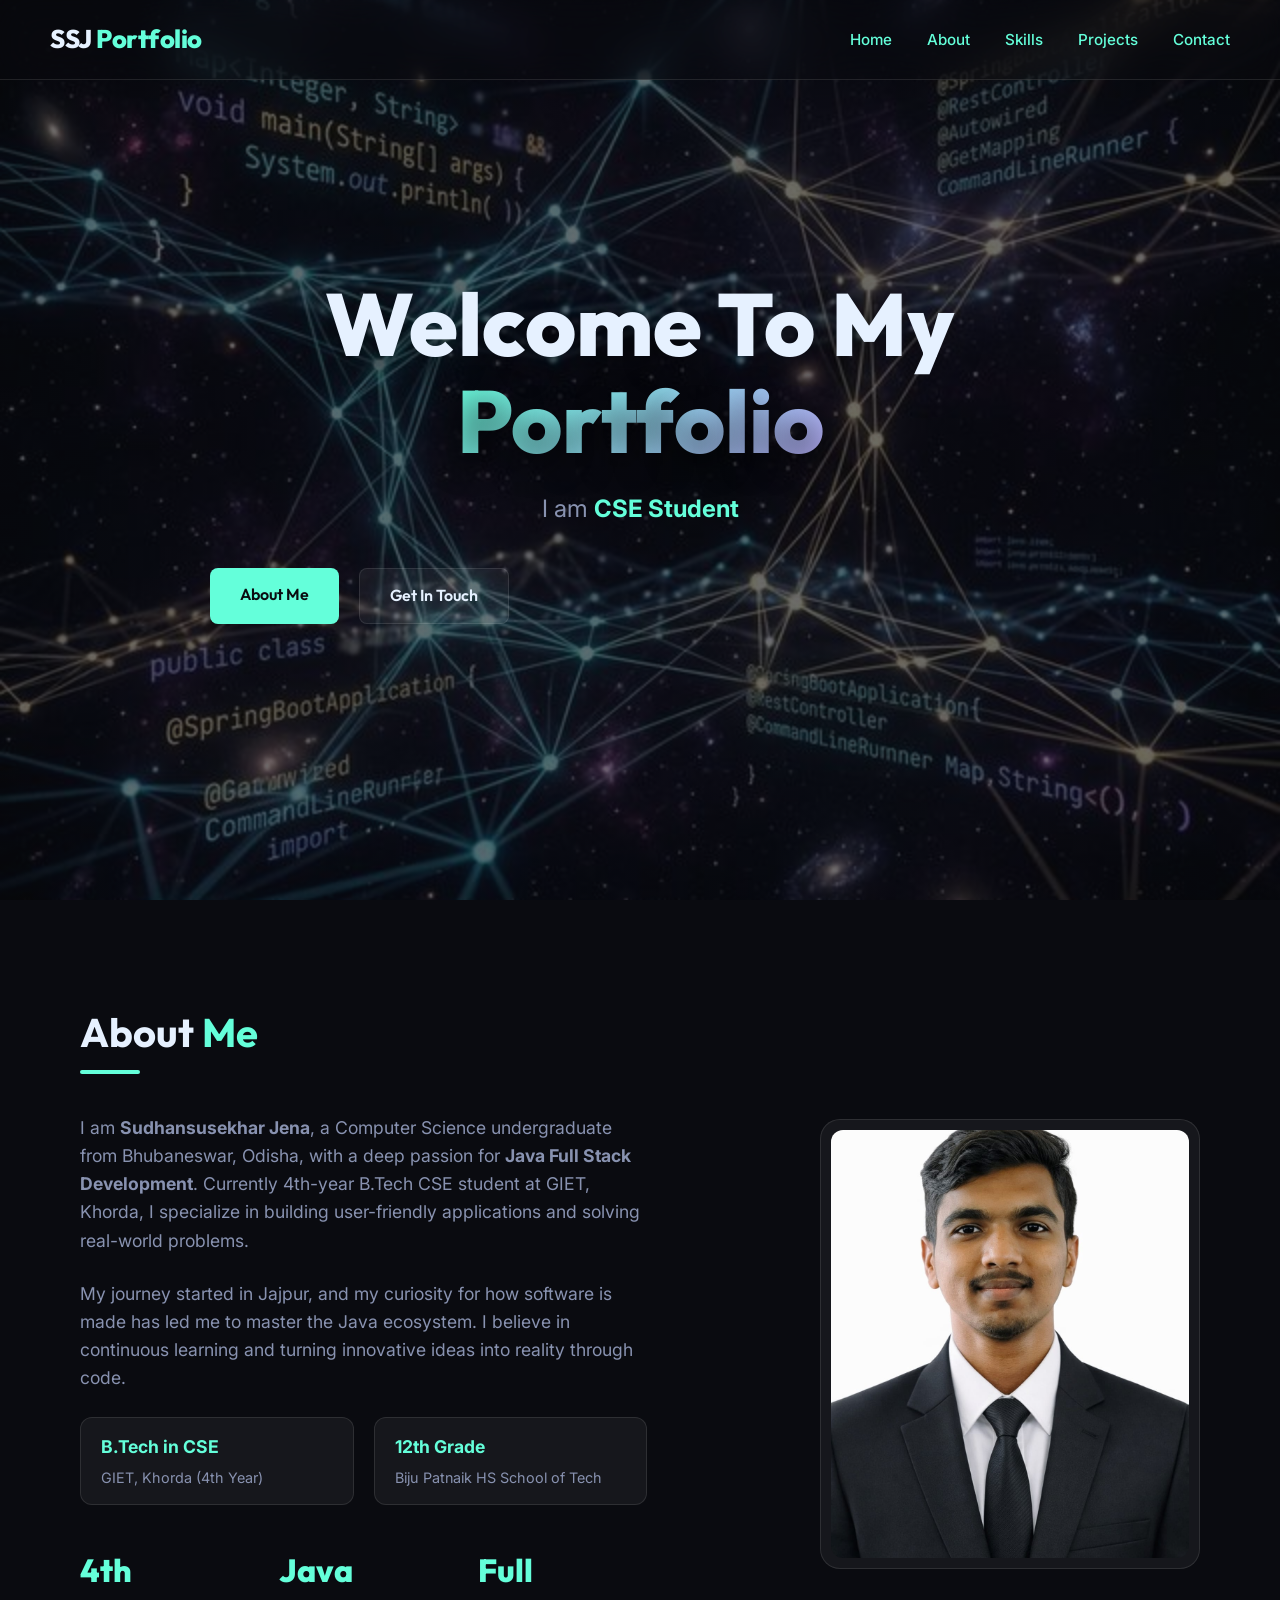
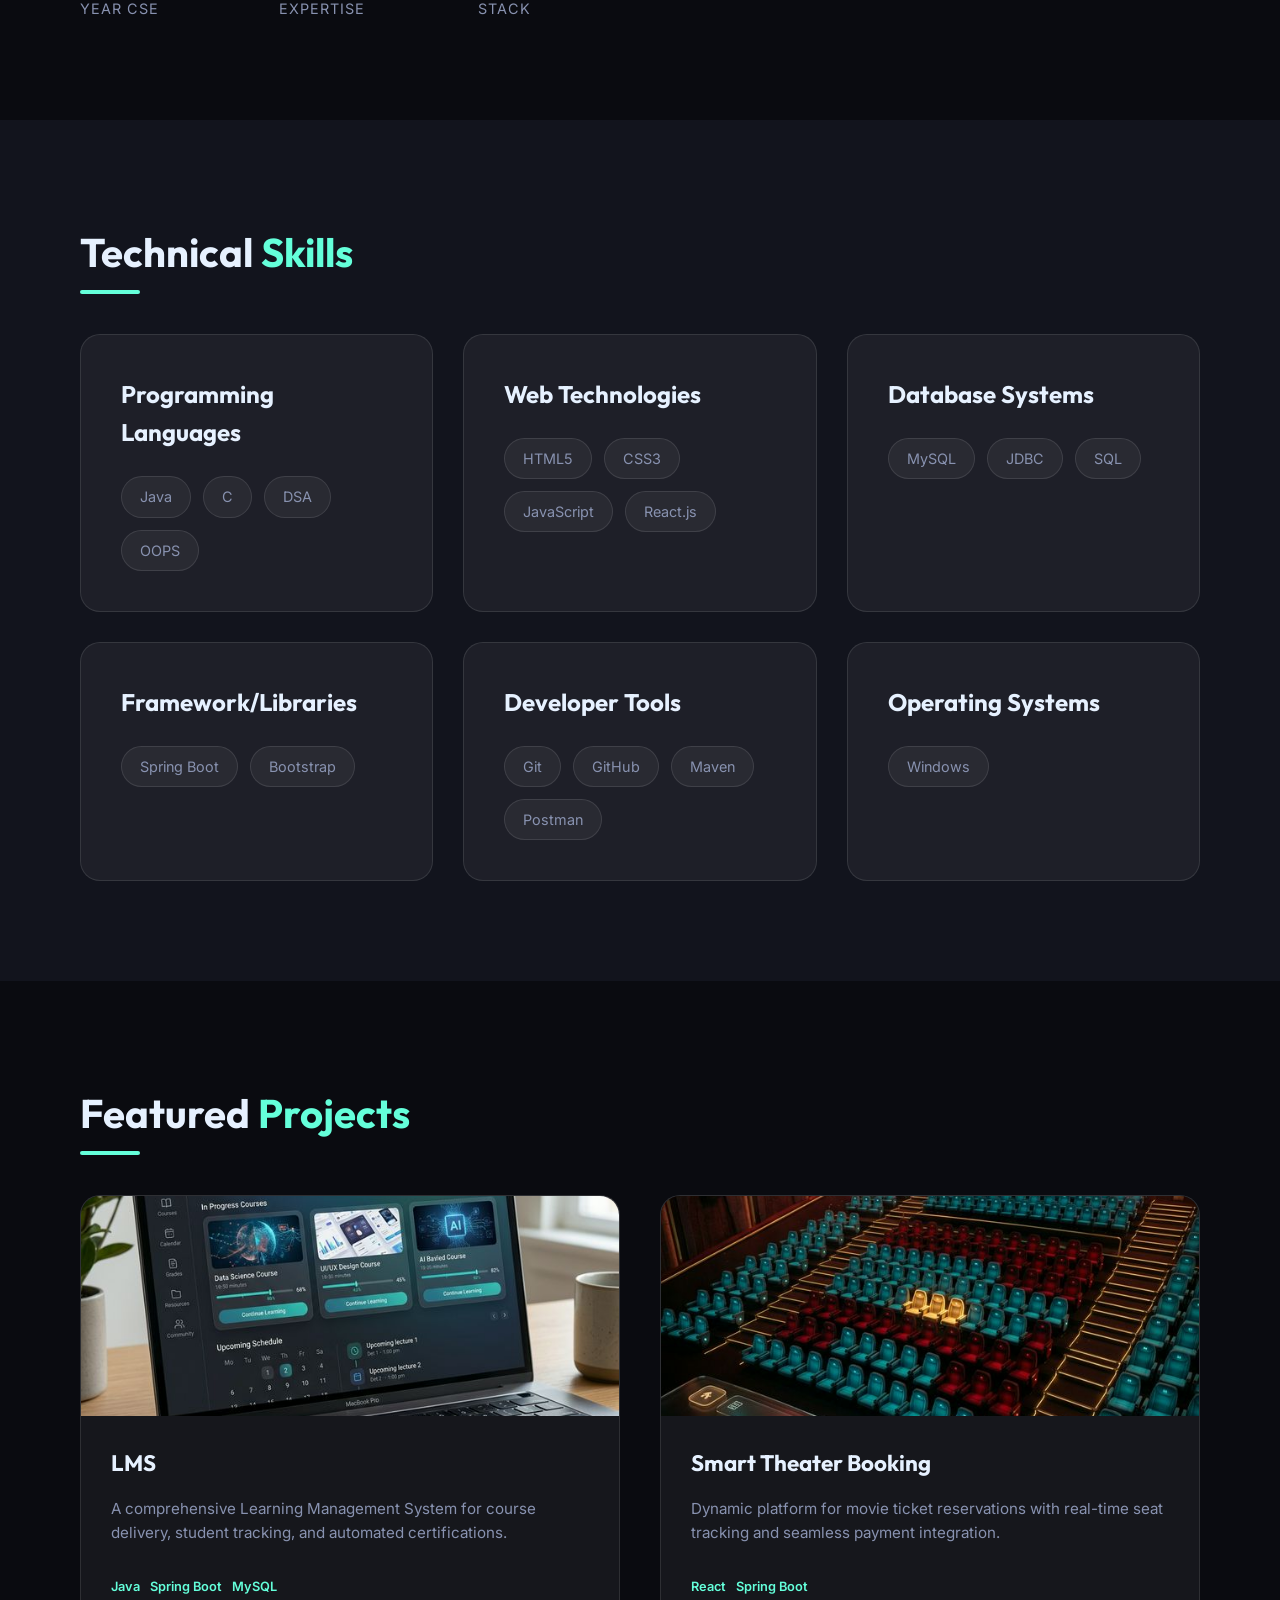
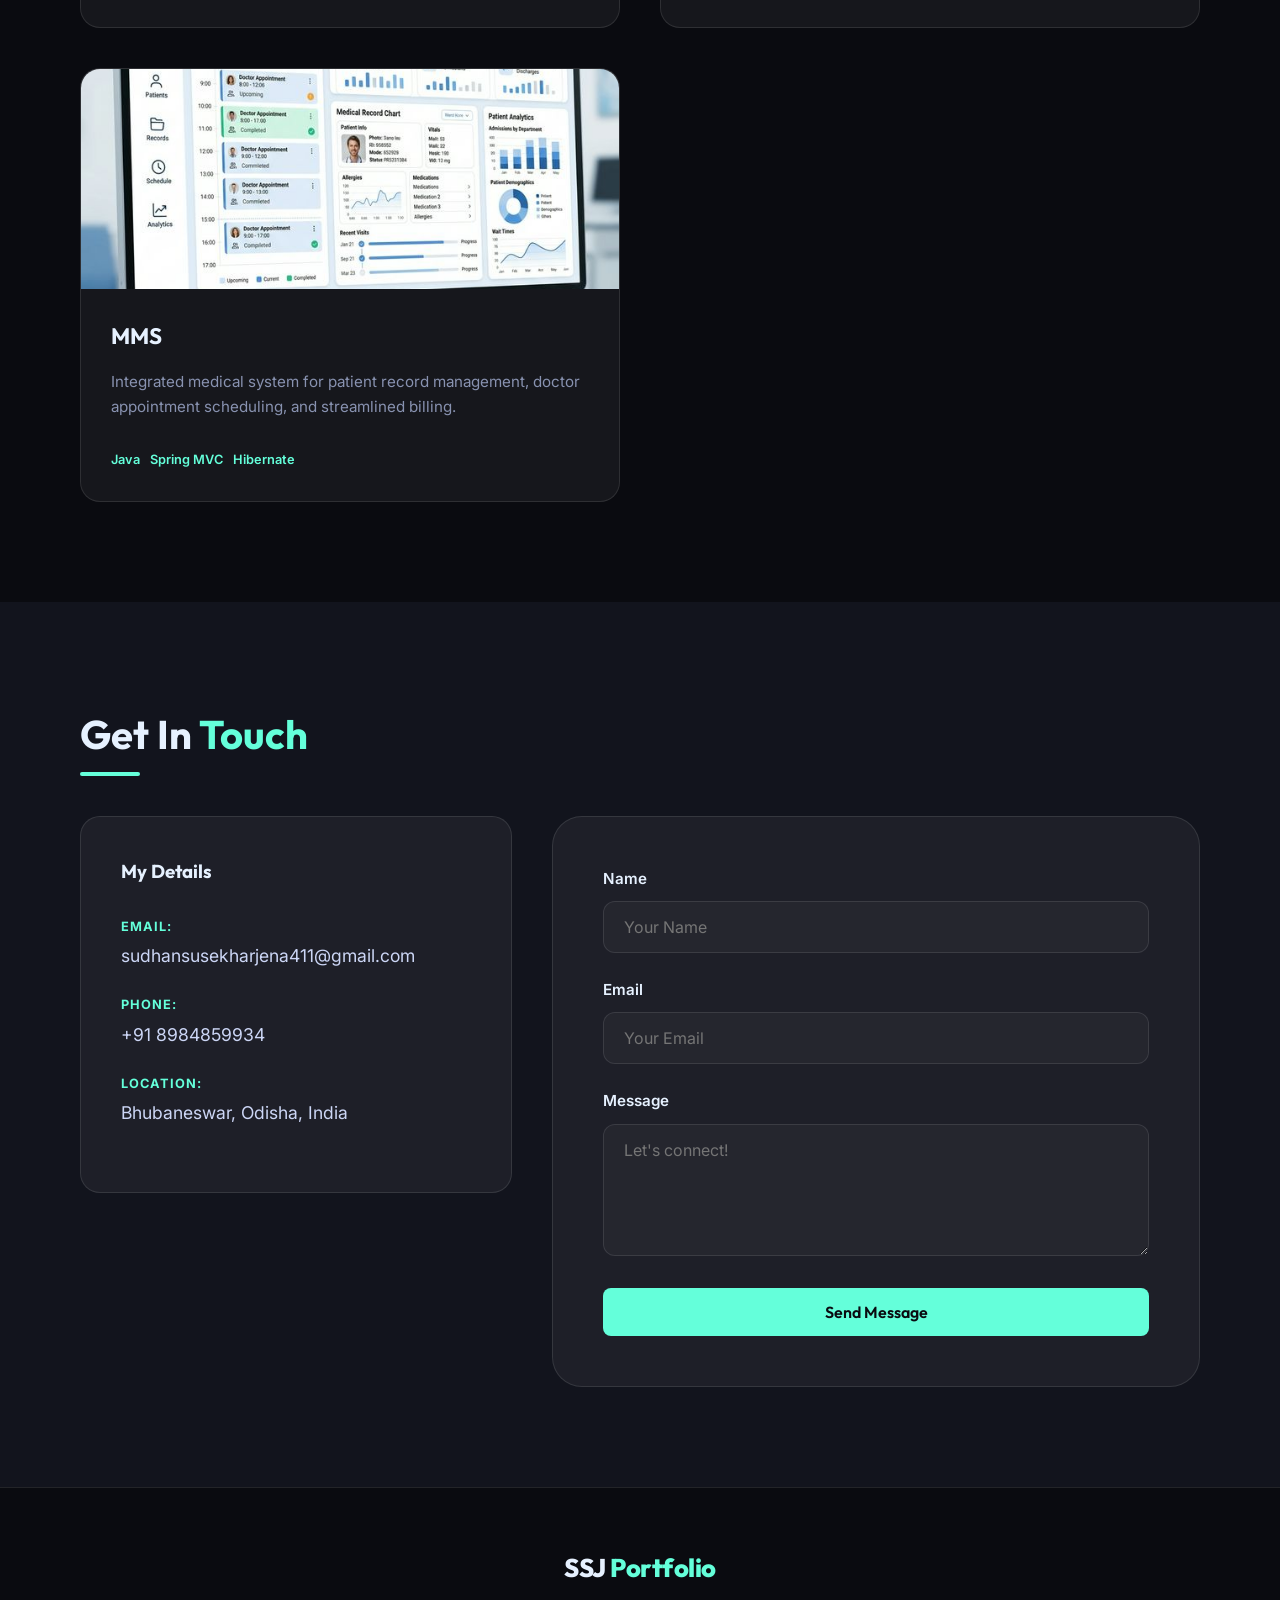
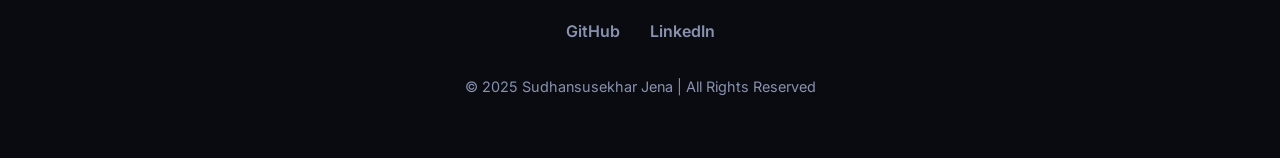
<file: index.html>
<!DOCTYPE html>
<html lang="en">

<head>
    <meta charset="UTF-8">
    <meta name="viewport" content="width=device-width, initial-scale=1.0">
    <title>Sudhansusekhar Jena | Full-Stack Portfolio</title>
    <meta name="description"
        content="Portfolio of a Passionate Computer Science Student specializing in Full-Stack Development and AI.">
    <link rel="preconnect" href="https://fonts.googleapis.com">
    <link rel="preconnect" href="https://fonts.gstatic.com" crossorigin>
    <link
        href="https://fonts.googleapis.com/css2?family=Inter:wght@300;400;600;800&family=Outfit:wght@400;700&display=swap"
        rel="stylesheet">
    <link rel="stylesheet" href="style.css">
</head>

<body>
    <div class="cursor-glow"></div>

    <nav id="main-nav">
        <a href="#home" class="logo">SSJ<span> Portfolio</span></a>
        <ul class="nav-links">
            <li><a href="#home">Home</a></li>
            <li><a href="#about">About</a></li>
            <li><a href="#skills">Skills</a></li>
            <li><a href="#projects">Projects</a></li>
            <li><a href="#contact">Contact</a></li>
        </ul>
        <div class="menu-toggle" id="mobile-menu">
            <span class="bar"></span>
            <span class="bar"></span>
            <span class="bar"></span>
        </div>
    </nav>

    <header id="home" class="hero">
        <div class="hero-content">
            <h1 class="reveal-text">Welcome To My <span class="gradient-text">Portfolio</span></h1>
            <p class="hero-subtitle typing-container">I am <span id="typing-text"></span></p>
            <div class="hero-btns">
                <a href="#about" class="btn btn-primary">About Me</a>
                <a href="#contact" class="btn btn-secondary">Get In Touch</a>
            </div>
        </div>
    </header>

    <section id="about" class="section">
        <div class="container">
            <h2 class="section-title">About <span>Me</span></h2>
            <div class="about-grid">
                <div class="about-text">
                    <p>I am <strong>Sudhansusekhar Jena</strong>, a Computer Science undergraduate from Bhubaneswar,
                        Odisha, with a deep passion for <strong>Java Full Stack Development</strong>. Currently
                        4th-year B.Tech CSE student at GIET, Khorda, I specialize in building user-friendly applications
                        and solving real-world problems.</p>
                    <p>My journey started in Jajpur, and my curiosity for how software is made has led me to master the
                        Java ecosystem. I believe in continuous learning and turning innovative ideas into reality
                        through code.</p>

                    <div class="education-grid">
                        <div class="edu-item">
                            <h4>B.Tech in CSE</h4>
                            <p>GIET, Khorda (4th Year)</p>
                        </div>
                        <div class="edu-item">
                            <h4>12th Grade</h4>
                            <p>Biju Patnaik HS School of Tech</p>
                        </div>
                    </div>

                    <div class="stat-grid">
                        <div class="stat">
                            <span class="stat-num">4th</span>
                            <span class="stat-label">Year CSE</span>
                        </div>
                        <div class="stat">
                            <span class="stat-num">Java</span>
                            <span class="stat-label">Expertise</span>
                        </div>
                        <div class="stat">
                            <span class="stat-num">Full</span>
                            <span class="stat-label">Stack</span>
                        </div>
                    </div>
                </div>
                <div class="about-image">
                    <div class="image-wrapper">
                         <img src="assets/pasport.jpeg" alt="Sudhansusekhar Jena">
                    </div>
                </div>
            </div>
        </div>
    </section>

    <section id="skills" class="section alt-bg">
        <div class="container">
            <h2 class="section-title">Technical <span>Skills</span></h2>
            <div class="skills-grid">
                <div class="skill-category">
                    <h3>Programming Languages</h3>
                    <div class="skill-tags">
                        <span class="skill-tag">Java</span>
                        <span class="skill-tag">C</span>
                        <span class="skill-tag">DSA</span>
                        <span class="skill-tag">OOPS</span>
                    </div>
                </div>
                <div class="skill-category">
                    <h3>Web Technologies</h3>
                    <div class="skill-tags">
                        <span class="skill-tag">HTML5</span>
                        <span class="skill-tag">CSS3</span>
                        <span class="skill-tag">JavaScript</span>
                        <span class="skill-tag">React.js</span>
                    </div>
                </div>
                <div class="skill-category">
                    <h3>Database Systems</h3>
                    <div class="skill-tags">
                        <span class="skill-tag">MySQL</span>
                        <span class="skill-tag">JDBC</span>
                        <span class="skill-tag">SQL</span>
                    </div>
                </div>
                <div class="skill-category">
                    <h3>Framework/Libraries</h3>
                    <div class="skill-tags">
                        <span class="skill-tag">Spring Boot</span>
                        <span class="skill-tag">Bootstrap</span>
                    </div>
                </div>
                <div class="skill-category">
                    <h3>Developer Tools</h3>
                    <div class="skill-tags">
                        <span class="skill-tag">Git</span>
                        <span class="skill-tag">GitHub</span>
                        <span class="skill-tag">Maven</span>
                        <span class="skill-tag">Postman</span>
                    </div>
                </div>
                <div class="skill-category">
                    <h3>Operating Systems</h3>
                    <div class="skill-tags">
                        <span class="skill-tag">Windows</span>
                    </div>
                </div>
            </div>
        </div>
    </section>

    <section id="projects" class="section">
        <div class="container">
            <h2 class="section-title">Featured <span>Projects</span></h2>
            <div class="projects-grid">
                <!-- Project 1: LMS -->
                <div class="project-card">
                    <div class="project-image">
                        <img src="assets/lms.png" alt="LMS (Learning Management System)">
                        <div class="project-overlay">
                            <a href="#" class="btn btn-sm">Demo</a>
                            <a href="#" class="btn btn-sm btn-outline">Code</a>
                        </div>
                    </div>
                    <div class="project-info">
                        <h3>LMS</h3>
                        <p>A comprehensive Learning Management System for course delivery, student tracking, and
                            automated certifications.</p>
                        <div class="project-tags">
                            <span>Java</span>
                            <span>Spring Boot</span>
                            <span>MySQL</span>
                        </div>
                    </div>
                </div>
                <!-- Project 2: Smart Theater Booking Platform -->
                <div class="project-card">
                    <div class="project-image">
                        <img src="assets/theater.png" alt="Smart Theater Booking Platform">
                        <div class="project-overlay">
                            <a href="#" class="btn btn-sm">Demo</a>
                            <a href="#" class="btn btn-sm btn-outline">Code</a>
                        </div>
                    </div>
                    <div class="project-info">
                        <h3>Smart Theater Booking</h3>
                        <p>Dynamic platform for movie ticket reservations with real-time seat tracking and seamless
                            payment integration.</p>
                        <div class="project-tags">
                            <span>React</span>
                            <span>Spring Boot</span>
                        </div>
                    </div>
                </div>
                <!-- Project 3: MMS (Medical Management System) -->
                <div class="project-card">
                    <div class="project-image">
                        <img src="assets/mms.png" alt="MMS (Medical Management System)">
                        <div class="project-overlay">
                            <a href="#" class="btn btn-sm">Demo</a>
                            <a href="#" class="btn btn-sm btn-outline">Code</a>
                        </div>
                    </div>
                    <div class="project-info">
                        <h3>MMS</h3>
                        <p>Integrated medical system for patient record management, doctor appointment scheduling, and
                            streamlined billing.</p>
                        <div class="project-tags">
                            <span>Java</span>
                            <span>Spring MVC</span>
                            <span>Hibernate</span>
                        </div>
                    </div>
                </div>
            </div>
        </div>
    </section>

    </section>

    <section id="contact" class="section contact-section alt-bg">
        <div class="container">
            <h2 class="section-title">Get In <span>Touch</span></h2>
            <div class="contact-grid">
                <div class="contact-info-card">
                    <h3>My Details</h3>
                    <div class="info-item">
                        <strong>Email:</strong>
                        <span>sudhansusekharjena411@gmail.com</span>
                    </div>
                    <div class="info-item">
                        <strong>Phone:</strong>
                        <span>+91 8984859934</span>
                    </div>
                    <div class="info-item">
                        <strong>Location:</strong>
                        <span>Bhubaneswar, Odisha, India</span>
                    </div>
                </div>
                <form id="contact-form" class="glass-form">
                    <div class="form-group">
                        <label for="name">Name</label>
                        <input type="text" id="name" placeholder="Your Name" required>
                    </div>
                    <div class="form-group">
                        <label for="email">Email</label>
                        <input type="email" id="email" placeholder="Your Email" required>
                    </div>
                    <div class="form-group">
                        <label for="message">Message</label>
                        <textarea id="message" rows="5" placeholder="Let's connect!" required></textarea>
                    </div>
                    <button type="submit" class="btn btn-primary submit-btn">Send Message</button>
                </form>
            </div>
        </div>
    </section>

    <footer>
        <div class="container">
            <div class="footer-content">
                <a href="#home" class="footer-logo">SSJ<span> Portfolio</span></a>
                <div class="social-links">
                    <a href="https://github.com/Sudhansusekhar26" target="_blank">GitHub</a>
                    <a href="https://www.linkedin.com/in/sudhansusekhar-jena" target="_blank">LinkedIn</a>
                </div>
                <p>&copy; 2025 Sudhansusekhar Jena | All Rights Reserved</p>
            </div>
        </div>
    </footer>

    <script src="script.js"></script>
</body>

</html>
</file>
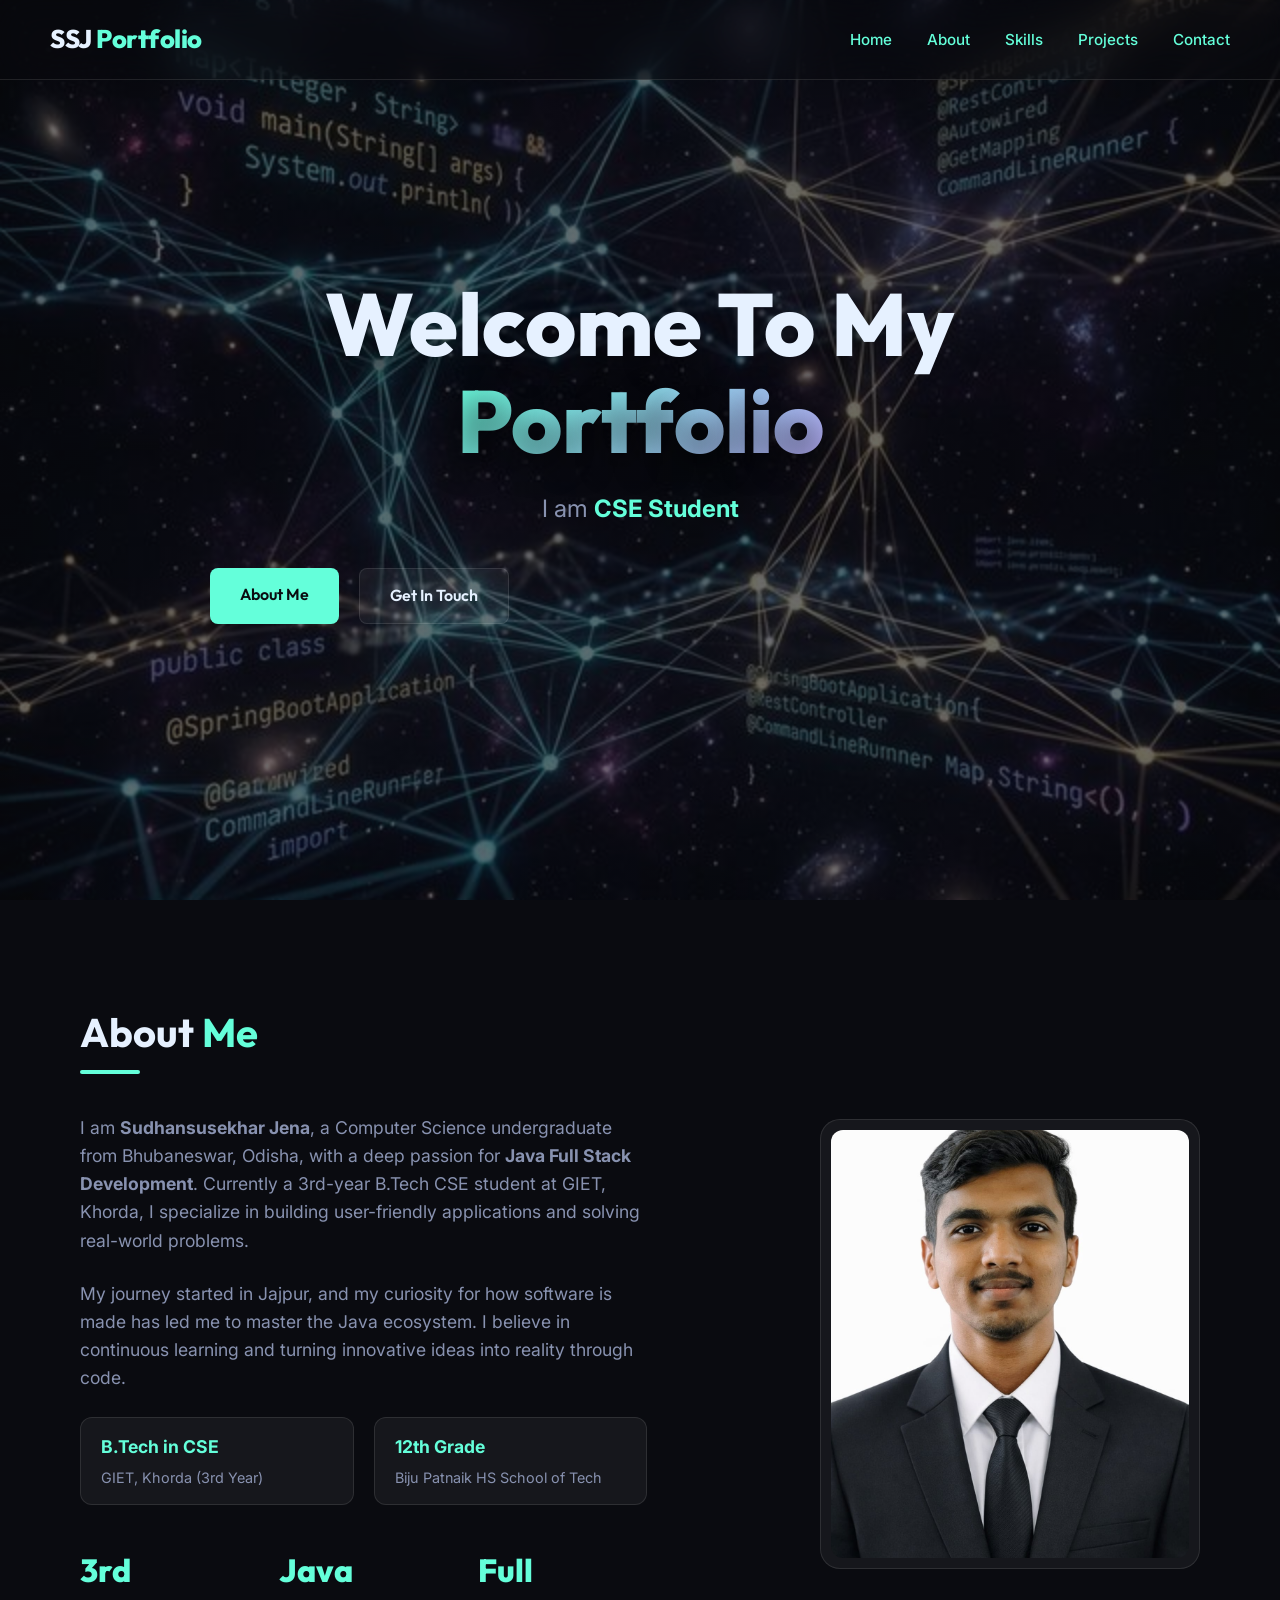
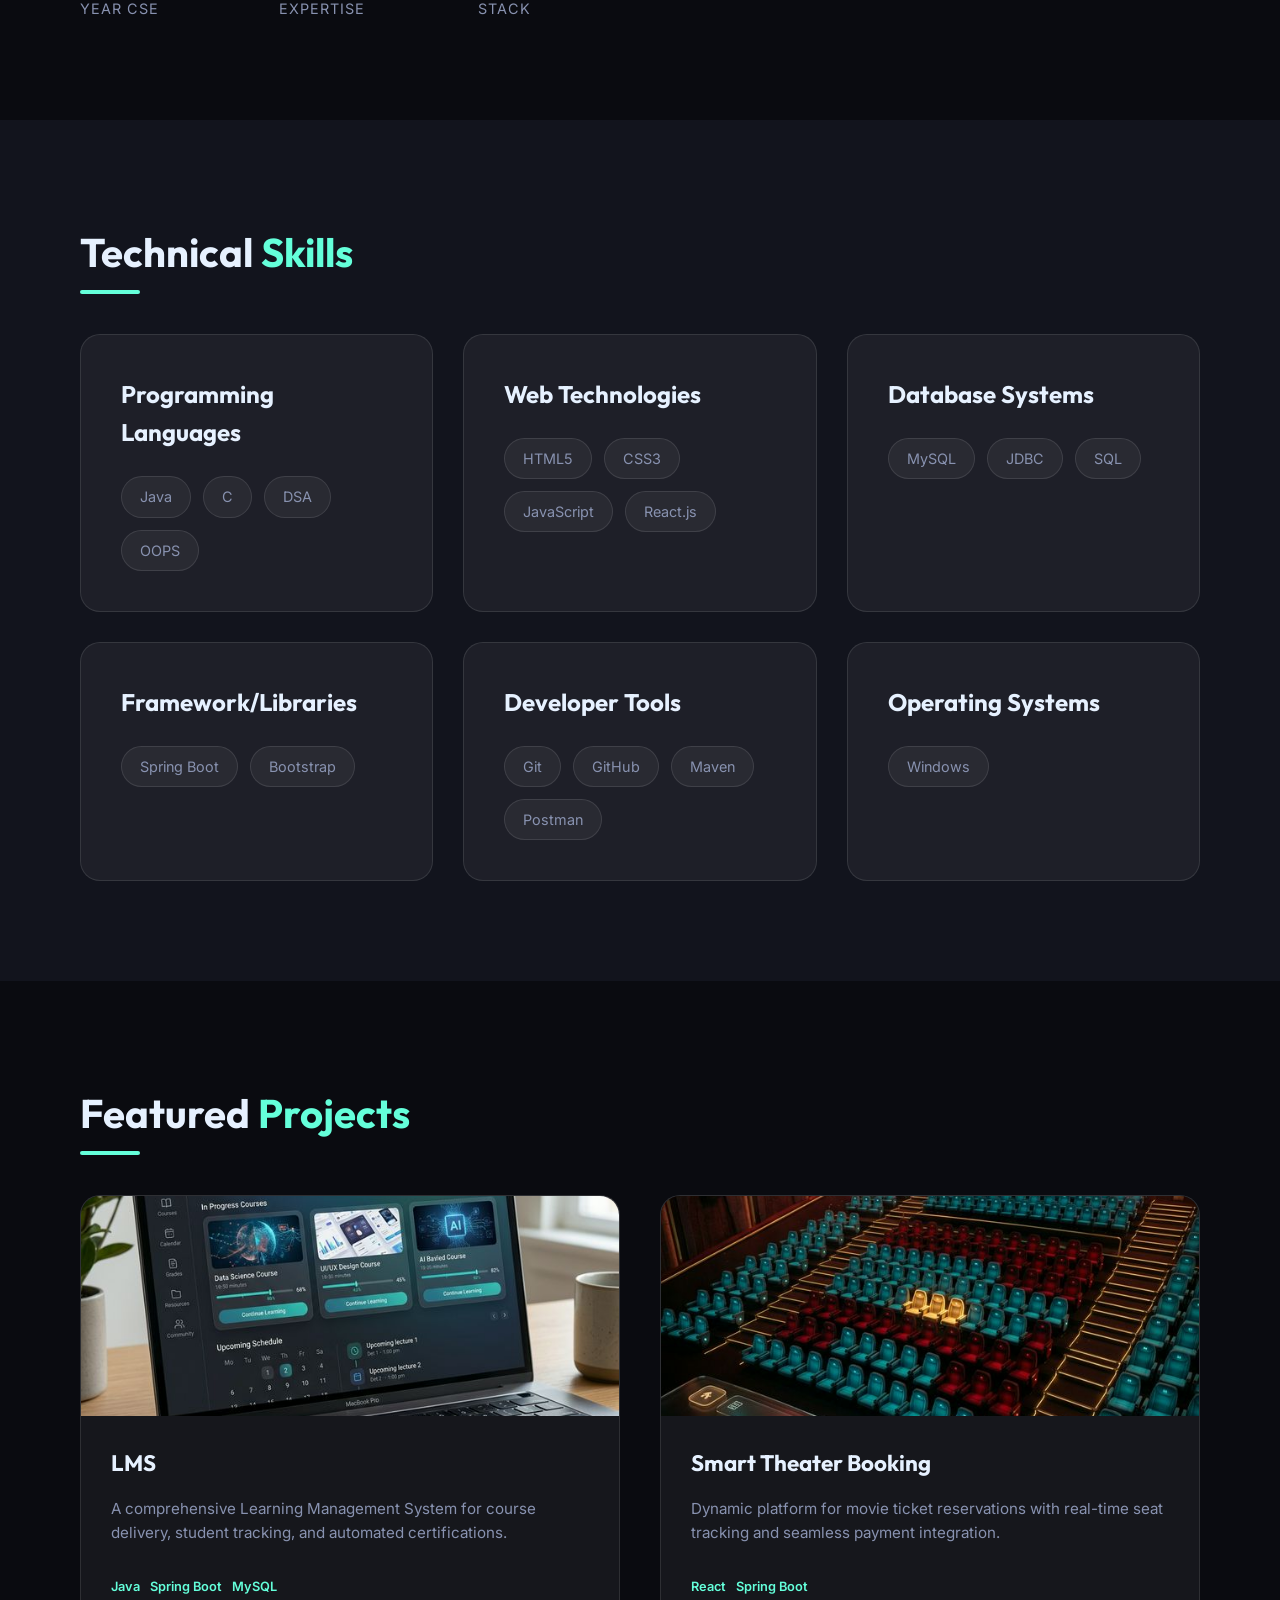
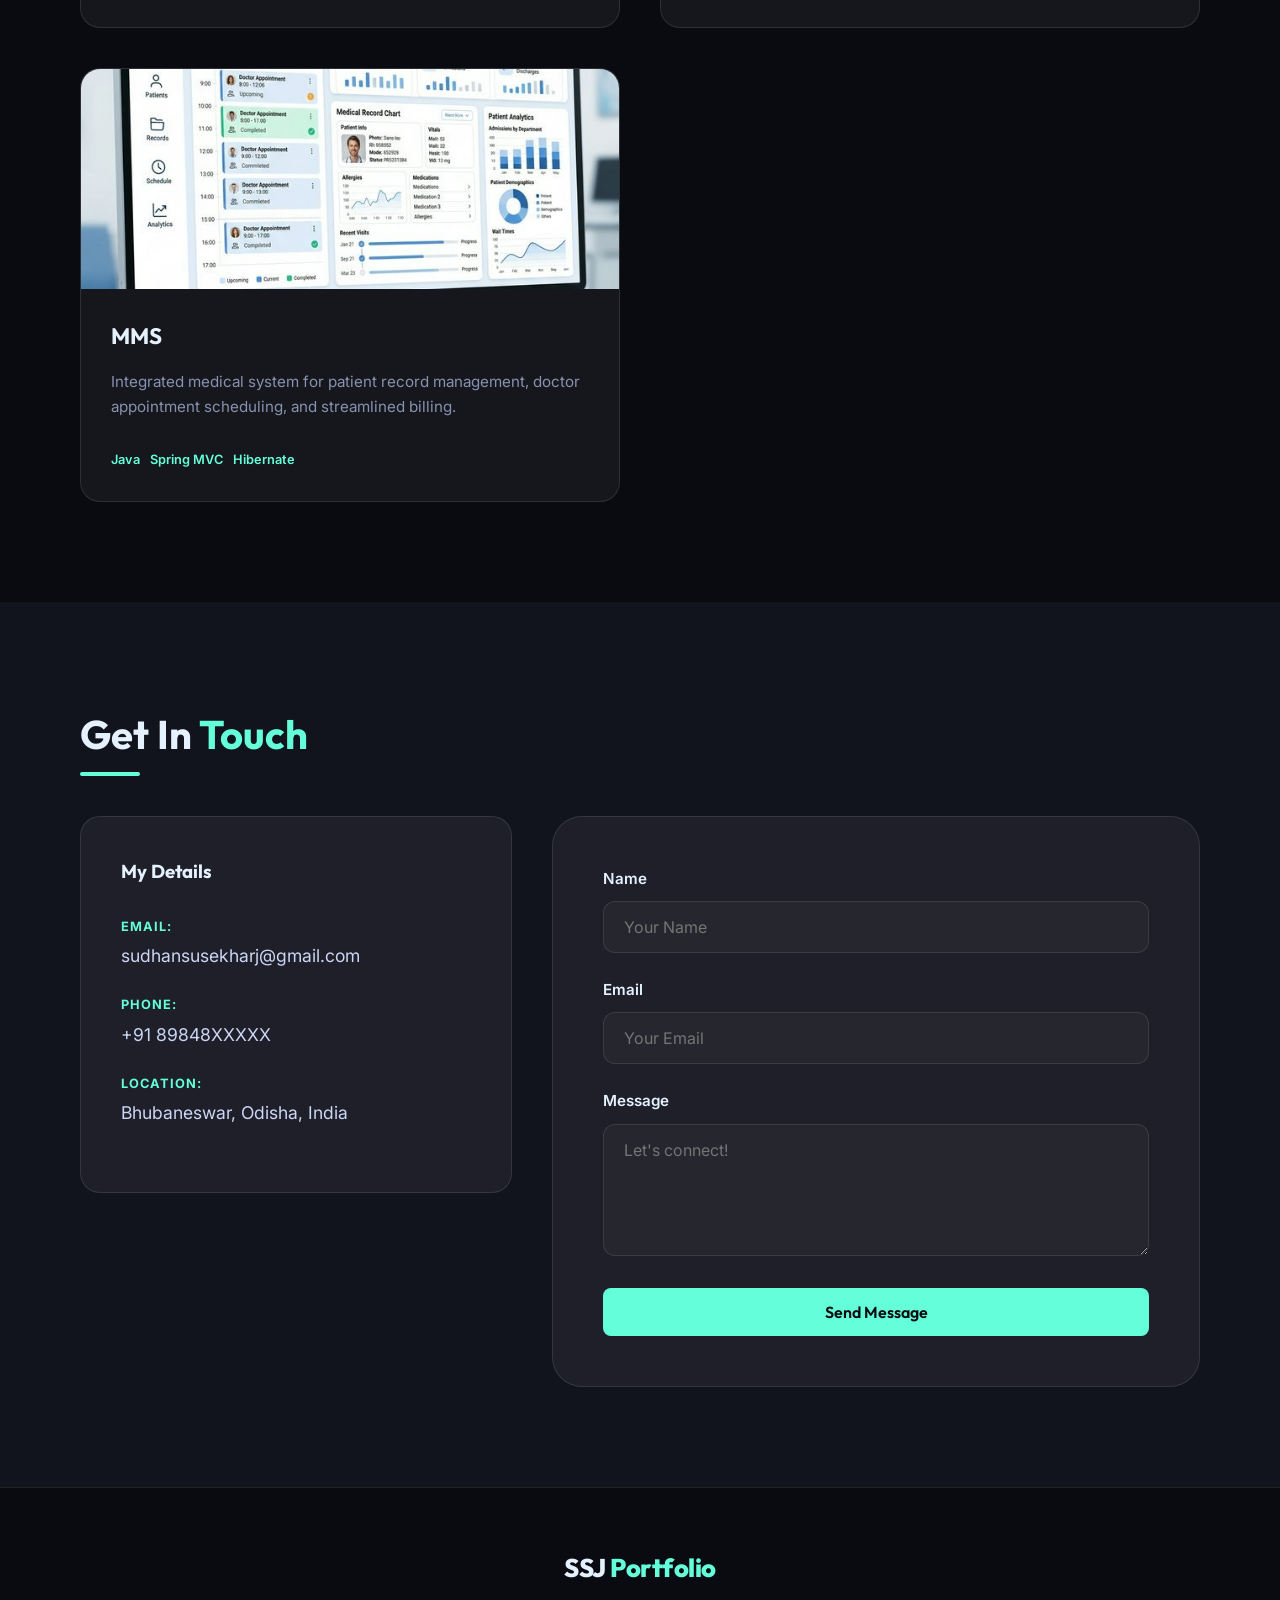
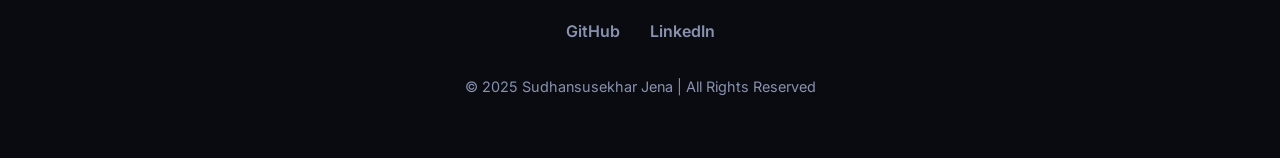
<file: target/classes/static/index.html>
<!DOCTYPE html>
<html lang="en">

<head>
    <meta charset="UTF-8">
    <meta name="viewport" content="width=device-width, initial-scale=1.0">
    <title>CS Portfolio | Student Name</title>
    <meta name="description"
        content="Portfolio of a Passionate Computer Science Student specializing in Full-Stack Development and AI.">
    <link rel="preconnect" href="https://fonts.googleapis.com">
    <link rel="preconnect" href="https://fonts.gstatic.com" crossorigin>
    <link
        href="https://fonts.googleapis.com/css2?family=Inter:wght@300;400;600;800&family=Outfit:wght@400;700&display=swap"
        rel="stylesheet">
    <link rel="stylesheet" href="style.css">
</head>

<body>
    <div class="cursor-glow"></div>

    <nav id="main-nav">
        <a href="#home" class="logo">SSJ<span> Portfolio</span></a>
        <ul class="nav-links">
            <li><a href="#home">Home</a></li>
            <li><a href="#about">About</a></li>
            <li><a href="#skills">Skills</a></li>
            <li><a href="#projects">Projects</a></li>
            <li><a href="#contact">Contact</a></li>
        </ul>
        <div class="menu-toggle" id="mobile-menu">
            <span class="bar"></span>
            <span class="bar"></span>
            <span class="bar"></span>
        </div>
    </nav>

    <header id="home" class="hero">
        <div class="hero-content">
            <h1 class="reveal-text">Welcome To My <span class="gradient-text">Portfolio</span></h1>
            <p class="hero-subtitle typing-container">I am <span id="typing-text"></span></p>
            <div class="hero-btns">
                <a href="#about" class="btn btn-primary">About Me</a>
                <a href="#contact" class="btn btn-secondary">Get In Touch</a>
            </div>
        </div>
    </header>

    <section id="about" class="section">
        <div class="container">
            <h2 class="section-title">About <span>Me</span></h2>
            <div class="about-grid">
                <div class="about-text">
                    <p>I am <strong>Sudhansusekhar Jena</strong>, a Computer Science undergraduate from Bhubaneswar,
                        Odisha, with a deep passion for <strong>Java Full Stack Development</strong>. Currently a
                        3rd-year B.Tech CSE student at GIET, Khorda, I specialize in building user-friendly applications
                        and solving real-world problems.</p>
                    <p>My journey started in Jajpur, and my curiosity for how software is made has led me to master the
                        Java ecosystem. I believe in continuous learning and turning innovative ideas into reality
                        through code.</p>

                    <div class="education-grid">
                        <div class="edu-item">
                            <h4>B.Tech in CSE</h4>
                            <p>GIET, Khorda (3rd Year)</p>
                        </div>
                        <div class="edu-item">
                            <h4>12th Grade</h4>
                            <p>Biju Patnaik HS School of Tech</p>
                        </div>
                    </div>

                    <div class="stat-grid">
                        <div class="stat">
                            <span class="stat-num">3rd</span>
                            <span class="stat-label">Year CSE</span>
                        </div>
                        <div class="stat">
                            <span class="stat-num">Java</span>
                            <span class="stat-label">Expertise</span>
                        </div>
                        <div class="stat">
                            <span class="stat-num">Full</span>
                            <span class="stat-label">Stack</span>
                        </div>
                    </div>
                </div>
                <div class="about-image">
                    <div class="image-wrapper">
                         <img src="assets/pasport.jpeg" alt="Sudhansusekhar Jena">
                    </div>
                </div>
            </div>
        </div>
    </section>

    <section id="skills" class="section alt-bg">
        <div class="container">
            <h2 class="section-title">Technical <span>Skills</span></h2>
            <div class="skills-grid">
                <div class="skill-category">
                    <h3>Programming Languages</h3>
                    <div class="skill-tags">
                        <span class="skill-tag">Java</span>
                        <span class="skill-tag">C</span>
                        <span class="skill-tag">DSA</span>
                        <span class="skill-tag">OOPS</span>
                    </div>
                </div>
                <div class="skill-category">
                    <h3>Web Technologies</h3>
                    <div class="skill-tags">
                        <span class="skill-tag">HTML5</span>
                        <span class="skill-tag">CSS3</span>
                        <span class="skill-tag">JavaScript</span>
                        <span class="skill-tag">React.js</span>
                    </div>
                </div>
                <div class="skill-category">
                    <h3>Database Systems</h3>
                    <div class="skill-tags">
                        <span class="skill-tag">MySQL</span>
                        <span class="skill-tag">JDBC</span>
                        <span class="skill-tag">SQL</span>
                    </div>
                </div>
                <div class="skill-category">
                    <h3>Framework/Libraries</h3>
                    <div class="skill-tags">
                        <span class="skill-tag">Spring Boot</span>
                        <span class="skill-tag">Bootstrap</span>
                    </div>
                </div>
                <div class="skill-category">
                    <h3>Developer Tools</h3>
                    <div class="skill-tags">
                        <span class="skill-tag">Git</span>
                        <span class="skill-tag">GitHub</span>
                        <span class="skill-tag">Maven</span>
                        <span class="skill-tag">Postman</span>
                    </div>
                </div>
                <div class="skill-category">
                    <h3>Operating Systems</h3>
                    <div class="skill-tags">
                        <span class="skill-tag">Windows</span>
                    </div>
                </div>
            </div>
        </div>
    </section>

    <section id="projects" class="section">
        <div class="container">
            <h2 class="section-title">Featured <span>Projects</span></h2>
            <div class="projects-grid">
                <!-- Project 1: LMS -->
                <div class="project-card">
                    <div class="project-image">
                        <img src="assets/lms.png" alt="LMS (Learning Management System)">
                        <div class="project-overlay">
                            <a href="#" class="btn btn-sm">Demo</a>
                            <a href="#" class="btn btn-sm btn-outline">Code</a>
                        </div>
                    </div>
                    <div class="project-info">
                        <h3>LMS</h3>
                        <p>A comprehensive Learning Management System for course delivery, student tracking, and
                            automated certifications.</p>
                        <div class="project-tags">
                            <span>Java</span>
                            <span>Spring Boot</span>
                            <span>MySQL</span>
                        </div>
                    </div>
                </div>
                <!-- Project 2: Smart Theater Booking Platform -->
                <div class="project-card">
                    <div class="project-image">
                        <img src="assets/theater.png" alt="Smart Theater Booking Platform">
                        <div class="project-overlay">
                            <a href="#" class="btn btn-sm">Demo</a>
                            <a href="#" class="btn btn-sm btn-outline">Code</a>
                        </div>
                    </div>
                    <div class="project-info">
                        <h3>Smart Theater Booking</h3>
                        <p>Dynamic platform for movie ticket reservations with real-time seat tracking and seamless
                            payment integration.</p>
                        <div class="project-tags">
                            <span>React</span>
                            <span>Spring Boot</span>
                        </div>
                    </div>
                </div>
                <!-- Project 3: MMS (Medical Management System) -->
                <div class="project-card">
                    <div class="project-image">
                        <img src="assets/mms.png" alt="MMS (Medical Management System)">
                        <div class="project-overlay">
                            <a href="#" class="btn btn-sm">Demo</a>
                            <a href="#" class="btn btn-sm btn-outline">Code</a>
                        </div>
                    </div>
                    <div class="project-info">
                        <h3>MMS</h3>
                        <p>Integrated medical system for patient record management, doctor appointment scheduling, and
                            streamlined billing.</p>
                        <div class="project-tags">
                            <span>Java</span>
                            <span>Spring MVC</span>
                            <span>Hibernate</span>
                        </div>
                    </div>
                </div>
            </div>
        </div>
    </section>

    </section>

    <section id="contact" class="section contact-section alt-bg">
        <div class="container">
            <h2 class="section-title">Get In <span>Touch</span></h2>
            <div class="contact-grid">
                <div class="contact-info-card">
                    <h3>My Details</h3>
                    <div class="info-item">
                        <strong>Email:</strong>
                        <span>sudhansusekharj@gmail.com</span>
                    </div>
                    <div class="info-item">
                        <strong>Phone:</strong>
                        <span>+91 89848XXXXX</span>
                    </div>
                    <div class="info-item">
                        <strong>Location:</strong>
                        <span>Bhubaneswar, Odisha, India</span>
                    </div>
                </div>
                <form id="contact-form" class="glass-form">
                    <div class="form-group">
                        <label for="name">Name</label>
                        <input type="text" id="name" placeholder="Your Name" required>
                    </div>
                    <div class="form-group">
                        <label for="email">Email</label>
                        <input type="email" id="email" placeholder="Your Email" required>
                    </div>
                    <div class="form-group">
                        <label for="message">Message</label>
                        <textarea id="message" rows="5" placeholder="Let's connect!" required></textarea>
                    </div>
                    <button type="submit" class="btn btn-primary submit-btn">Send Message</button>
                </form>
            </div>
        </div>
    </section>

    <footer>
        <div class="container">
            <div class="footer-content">
                <a href="#home" class="footer-logo">SSJ<span> Portfolio</span></a>
                <div class="social-links">
                    <a href="https://github.com/sudhansuj" target="_blank">GitHub</a>
                    <a href="#" target="_blank">LinkedIn</a>
                </div>
                <p>&copy; 2025 Sudhansusekhar Jena | All Rights Reserved</p>
            </div>
        </div>
    </footer>

    <script src="script.js"></script>
</body>

</html>
</file>
<file: style.css>
:root {
    --bg-dark: #0a0b10;
    --bg-alt: #12141d;
    --accent-glow: rgba(100, 255, 218, 0.4);
    --primary: #64ffda;
    --secondary: #bdadff;
    --text-main: #ccd6f6;
    --text-muted: #8892b0;
    --text-white: #e6f1ff;
    --glass-bg: rgba(255, 255, 255, 0.05);
    --glass-border: rgba(255, 255, 255, 0.1);
    --font-heading: 'Outfit', sans-serif;
    --font-body: 'Inter', sans-serif;
    --transition-smooth: all 0.4s cubic-bezier(0.165, 0.84, 0.44, 1);
}

* {
    margin: 0;
    padding: 0;
    box-sizing: border-box;
}

html {
    scroll-behavior: smooth;
    overflow-x: hidden;
}

body {
    background-color: var(--bg-dark);
    color: var(--text-main);
    font-family: var(--font-body);
    line-height: 1.6;
    overflow-x: hidden;
}

/* Base Styles */
.container {
    max-width: 1200px;
    margin: 0 auto;
    padding: 0 40px;
}

.section {
    padding: 100px 0;
    opacity: 0;
    transform: translateY(30px);
    transition: var(--transition-smooth);
}

.section.active {
    opacity: 1;
    transform: translateY(0);
}

.alt-bg {
    background-color: var(--bg-alt);
}

.section-title {
    font-family: var(--font-heading);
    font-size: 2.5rem;
    color: var(--text-white);
    margin-bottom: 50px;
    position: relative;
    display: inline-block;
}

.section-title span {
    color: var(--primary);
}

.section-title::after {
    content: '';
    position: absolute;
    bottom: -10px;
    left: 0;
    width: 60px;
    height: 4px;
    background: var(--primary);
    border-radius: 2px;
}

/* Nav Styles */
nav {
    position: fixed;
    top: 0;
    left: 0;
    width: 100%;
    height: 80px;
    display: flex;
    justify-content: space-between;
    align-items: center;
    padding: 0 50px;
    background-color: rgba(10, 11, 16, 0.4);
    backdrop-filter: blur(20px);
    z-index: 1000;
    border-bottom: 1px solid var(--glass-border);
    transition: var(--transition-smooth);
}

nav.scrolled {
    background-color: rgba(10, 11, 16, 0.9);
    height: 70px;
}

nav .logo, .footer-logo {
    font-family: var(--font-heading);
    font-size: 1.6rem;
    font-weight: 800;
    color: var(--text-white);
    letter-spacing: -0.5px;
    text-decoration: none;
    cursor: pointer;
}

nav .logo span, .footer-logo span {
    color: var(--primary);
}

.nav-links {
    list-style: none;
    display: flex;
    gap: 35px;
    align-items: center;
}

.nav-links a {
    text-decoration: none;
    color: var(--text-white);
    font-size: 0.95rem;
    font-weight: 500;
    transition: var(--transition-smooth);
    position: relative;
    opacity: 0.8;
}

.nav-links a:hover, .nav-links a.active {
    color: var(--primary);
    opacity: 1;
}

/* Mobile Menu Toggle */
.menu-toggle {
    display: none;
    cursor: pointer;
    z-index: 1001;
}

.bar {
    width: 25px;
    height: 2px;
    background-color: var(--text-white);
    margin: 5px 0;
    transition: var(--transition-smooth);
}

/* Hero Section Refined */
.hero {
    height: 100vh;
    display: flex;
    align-items: center;
    justify-content: center;
    text-align: center;
    position: relative;
    background: linear-gradient(rgba(10, 11, 16, 0.6), rgba(10, 11, 16, 0.6)), url('assets/full-hero-bg.png');
    background-size: cover;
    background-position: center;
    background-attachment: fixed;
}

.hero-content {
    max-width: 900px;
    z-index: 2;
    padding: 0 20px;
}

.hero-content h1 {
    font-family: var(--font-heading);
    font-size: clamp(3rem, 10vw, 5.5rem);
    font-weight: 800;
    line-height: 1.1;
    color: var(--text-white);
    margin-bottom: 20px;
    text-shadow: 0 10px 30px rgba(0, 0, 0, 0.5);
}

.gradient-text {
    background: linear-gradient(135deg, var(--primary), var(--secondary));
    -webkit-background-clip: text;
    background-clip: text;
    -webkit-text-fill-color: transparent;
}

.hero-subtitle {
    font-size: 1.5rem;
    color: var(--text-muted);
    margin-bottom: 40px;
}

#typing-text {
    color: var(--primary);
    font-weight: 700;
}

/* Education Styles */
.education-grid {
    display: grid;
    grid-template-columns: 1fr 1fr;
    gap: 20px;
    margin-bottom: 30px;
}

.edu-item {
    background: var(--glass-bg);
    padding: 15px 20px;
    border-radius: 12px;
    border: 1px solid var(--glass-border);
}

.edu-item h4 {
    color: var(--primary);
    font-size: 1.1rem;
    margin-bottom: 5px;
}

.edu-item p {
    font-size: 0.9rem !important;
    margin-bottom: 0 !important;
}

/* Certificate Slider */
.certificate-slider {
    display: flex;
    gap: 25px;
    overflow-x: auto;
    padding: 20px 10px;
    scroll-snap-type: x mandatory;
    scrollbar-width: thin;
    scrollbar-color: var(--primary) transparent;
}

.cert-item {
    min-width: 300px;
    height: 200px;
    background: var(--glass-bg);
    border-radius: 15px;
    overflow: hidden;
    border: 1px solid var(--glass-border);
    scroll-snap-align: start;
    transition: var(--transition-smooth);
}

.cert-item:hover {
    transform: scale(1.05);
    border-color: var(--primary);
}

.cert-item img {
    width: 100%;
    height: 100%;
    object-fit: cover;
}

/* Contact Grid */
.contact-grid {
    display: grid;
    grid-template-columns: 1fr 1.5fr;
    gap: 40px;
    align-items: start;
}

.contact-info-card {
    background: var(--glass-bg);
    padding: 40px;
    border-radius: 20px;
    border: 1px solid var(--glass-border);
}

.contact-info-card h3 {
    color: var(--text-white);
    margin-bottom: 30px;
    font-family: var(--font-heading);
}

.info-item {
    margin-bottom: 25px;
}

.info-item strong {
    display: block;
    color: var(--primary);
    font-size: 0.8rem;
    text-transform: uppercase;
    letter-spacing: 1px;
    margin-bottom: 5px;
}

.info-item span {
    color: var(--text-main);
    font-size: 1.1rem;
}

@media (max-width: 991px) {
    .contact-grid {
        grid-template-columns: 1fr;
    }
    .education-grid {
        grid-template-columns: 1fr;
    }
}

.hero-btns {
    display: flex;
    gap: 20px;
}

.btn {
    padding: 14px 30px;
    border-radius: 8px;
    font-weight: 600;
    text-decoration: none;
    font-family: var(--font-heading);
    transition: var(--transition-smooth);
    cursor: pointer;
    border: none;
    font-size: 1rem;
}

.btn-primary {
    background: var(--primary);
    color: var(--bg-dark);
}

.btn-primary:hover {
    transform: translateY(-4px);
    box-shadow: 0 10px 25px rgba(100, 255, 218, 0.3);
}

.btn-secondary {
    background: var(--glass-bg);
    color: var(--text-white);
    border: 1px solid var(--glass-border);
}

.btn-secondary:hover {
    background: rgba(255, 255, 255, 0.1);
    transform: translateY(-4px);
}

.hero-visual {
    flex: 1;
    display: flex;
    justify-content: center;
    align-items: center;
    position: relative;
    z-index: 1;
}

#hero-img {
    max-width: 90%;
    z-index: 3;
    filter: drop-shadow(0 0 30px rgba(100, 255, 218, 0.2));
}

.floating-shapes {
    position: absolute;
    width: 100%;
    height: 100%;
}

.shape {
    position: absolute;
    background: linear-gradient(135deg, var(--primary), var(--secondary));
    border-radius: 50%;
    filter: blur(80px);
    opacity: 0.1;
    animation: float 10s infinite alternate;
}

.s1 { width: 300px; height: 300px; top: 10%; right: 10%; animation-delay: 0s; }
.s2 { width: 200px; height: 200px; bottom: 20%; left: 0; animation-delay: 2s; }
.s3 { width: 150px; height: 150px; top: 40%; left: 30%; animation-delay: 4s; }

@keyframes float {
    0% { transform: translate(0, 0) scale(1.1); }
    100% { transform: translate(30px, -30px) scale(1); }
}

/* About Section */
.about-grid {
    display: grid;
    grid-template-columns: 1.2fr 1fr;
    gap: 80px;
    align-items: start; /* Align to the top */
}

.about-text p {
    font-size: 1.1rem;
    color: var(--text-muted);
    margin-bottom: 25px;
}

.about-text p:first-child {
    margin-top: 0; /* Removing browser default margin */
}

.stat-grid {
    display: grid;
    grid-template-columns: repeat(3, 1fr);
    margin-top: 40px;
    gap: 30px;
}

.stat {
    display: flex;
    flex-direction: column;
}

.stat-num {
    font-size: 2rem;
    font-weight: 800;
    color: var(--primary);
    font-family: var(--font-heading);
}

.stat-label {
    font-size: 0.9rem;
    color: var(--text-muted);
    text-transform: uppercase;
    letter-spacing: 1px;
}

.image-wrapper {
    position: relative;
    width: 380px;
    height: 450px;
    border-radius: 20px;
    overflow: hidden;
    padding: 10px;
    border: 1px solid var(--glass-border);
    background: var(--glass-bg);
    transition: var(--transition-smooth);
}

.image-wrapper img {
    width: 100%;
    height: 100%;
    object-fit: cover;
    border-radius: 12px;
}

/* Hover effect removed for stability */

.about-image {
    display: flex;
    justify-content: flex-end;
    padding-top: 5px; /* Alignment with first line of text */
}

/* Skills Section */
.skills-grid {
    display: grid;
    grid-template-columns: repeat(auto-fit, minmax(300px, 1fr));
    gap: 30px;
}

.skill-category {
    background: var(--glass-bg);
    border: 1px solid var(--glass-border);
    padding: 40px;
    border-radius: 20px;
    transition: var(--transition-smooth);
}

.skill-category:hover {
    transform: translateY(-10px);
    border-color: var(--primary);
    box-shadow: 0 15px 40px rgba(0, 0, 0, 0.4);
}

.skill-category h3 {
    font-family: var(--font-heading);
    color: var(--text-white);
    margin-bottom: 25px;
    font-size: 1.5rem;
}

.skill-tags {
    display: flex;
    flex-wrap: wrap;
    gap: 12px;
}

.skill-tag {
    background: rgba(255, 255, 255, 0.05);
    padding: 8px 18px;
    border-radius: 50px;
    font-size: 0.9rem;
    color: var(--text-muted);
    border: 1px solid var(--glass-border);
    transition: var(--transition-smooth);
}

.skill-tag:hover {
    color: var(--primary);
    border-color: var(--primary);
    background: rgba(100, 255, 218, 0.05);
}

/* Projects Section */
.projects-grid {
    display: grid;
    grid-template-columns: repeat(auto-fit, minmax(350px, 1fr));
    gap: 40px;
}

.project-card {
    background: var(--glass-bg);
    border-radius: 20px;
    overflow: hidden;
    border: 1px solid var(--glass-border);
    transition: var(--transition-smooth);
}

.project-card:hover {
    transform: translateY(-10px);
    border-color: var(--primary);
}

.project-image {
    position: relative;
    height: 220px;
    overflow: hidden;
}

.project-image img {
    width: 100%;
    height: 100%;
    object-fit: cover;
    transition: var(--transition-smooth);
}

.project-overlay {
    position: absolute;
    top: 0;
    left: 0;
    width: 100%;
    height: 100%;
    background: rgba(10, 11, 16, 0.8);
    display: flex;
    justify-content: center;
    align-items: center;
    gap: 15px;
    opacity: 0;
    transition: var(--transition-smooth);
}

.project-card:hover .project-overlay {
    opacity: 1;
}

.project-card:hover .project-image img {
    transform: scale(1.1);
}

.btn-sm {
    padding: 8px 18px;
    font-size: 0.85rem;
}

.btn-outline {
    background: transparent;
    border: 1px solid var(--primary);
    color: var(--primary);
}

.project-info {
    padding: 30px;
}

.project-info h3 {
    font-family: var(--font-heading);
    color: var(--text-white);
    margin-bottom: 15px;
    font-size: 1.4rem;
}

.project-info p {
    color: var(--text-muted);
    font-size: 0.95rem;
    margin-bottom: 20px;
    height: 60px;
    overflow: hidden;
}

.project-tags {
    display: flex;
    gap: 10px;
}

.project-tags span {
    font-size: 0.8rem;
    color: var(--primary);
    font-weight: 600;
}

/* Contact Section */
.contact-container {
    max-width: 800px;
    margin: 0 auto;
}

.glass-form {
    background: var(--glass-bg);
    padding: 50px;
    border-radius: 30px;
    border: 1px solid var(--glass-border);
}

.form-group {
    margin-bottom: 25px;
}

.form-group label {
    display: block;
    margin-bottom: 10px;
    color: var(--text-white);
    font-weight: 600;
    font-size: 0.95rem;
}

.form-group input, .form-group textarea {
    width: 100%;
    background: rgba(255, 255, 255, 0.03);
    border: 1px solid var(--glass-border);
    padding: 15px 20px;
    border-radius: 12px;
    color: var(--text-white);
    font-family: var(--font-body);
    font-size: 1rem;
    transition: var(--transition-smooth);
}

.form-group input:focus, .form-group textarea:focus {
    outline: none;
    border-color: var(--primary);
    background: rgba(255, 255, 255, 0.05);
}

.submit-btn {
    width: 100%;
}

/* Cursor Glow Effect */
.cursor-glow {
    position: fixed;
    width: 600px;
    height: 600px;
    background: radial-gradient(circle, rgba(100, 255, 218, 0.07) 0%, transparent 60%);
    border-radius: 50%;
    pointer-events: none;
    z-index: -1;
    transform: translate(-50%, -50%);
    transition: opacity 0.3s;
}

/* Footer */
footer {
    padding: 60px 0;
    border-top: 1px solid var(--glass-border);
    background: var(--bg-dark);
}

.footer-content {
    display: flex;
    flex-direction: column;
    align-items: center;
    gap: 30px;
}

.social-links {
    display: flex;
    gap: 30px;
}

.social-links a {
    text-decoration: none;
    color: var(--text-muted);
    font-weight: 600;
    transition: var(--transition-smooth);
}

.social-links a:hover {
    color: var(--primary);
}

footer p {
    color: var(--text-muted);
    font-size: 0.9rem;
}

/* Mobile Responsive Refined */
@media (max-width: 991px) {
    nav {
        padding: 0 30px;
    }

    .menu-toggle {
        display: block;
    }

    .nav-links {
        position: fixed;
        right: -100%;
        top: 0;
        width: 100%;
        height: 100vh;
        background-color: rgba(10, 11, 16, 0.98);
        backdrop-filter: blur(30px);
        flex-direction: column;
        justify-content: center;
        transition: var(--transition-smooth);
        z-index: 1000;
    }

    .nav-links.active {
        right: 0;
    }

    .nav-links li {
        margin: 20px 0;
    }

    .nav-links a {
        font-size: 1.5rem;
    }

    .hero-content h1 {
        font-size: 3.5rem;
    }

    .hero-btns {
        flex-direction: column;
        gap: 15px;
    }

    .btn {
        width: 100%;
    }

    .about-grid {
        grid-template-columns: 1fr;
    }
}

.menu-toggle.active .bar:nth-child(2) {
    opacity: 0;
}

.menu-toggle.active .bar:nth-child(1) {
    transform: translateY(7px) rotate(45deg);
}

.menu-toggle.active .bar:nth-child(3) {
    transform: translateY(-7px) rotate(-45deg);
}

/* Toast Notifications - Professional Style */
.toast-notification {
    position: fixed;
    bottom: 30px;
    right: 30px;
    background: rgba(18, 20, 29, 0.85);
    backdrop-filter: blur(15px);
    color: var(--text-white);
    padding: 18px 30px;
    border-radius: 15px;
    border: 1px solid var(--glass-border);
    box-shadow: 0 10px 40px rgba(0, 0, 0, 0.5);
    transform: translateY(100px);
    opacity: 0;
    transition: all 0.5s cubic-bezier(0.175, 0.885, 0.32, 1.275);
    z-index: 9999;
    font-family: var(--font-heading);
    font-weight: 600;
}

.toast-notification.success {
    border-left: 5px solid var(--primary);
}

.toast-notification.error {
    border-left: 5px solid #ff4d4d;
}

.toast-notification.show {
    transform: translateY(0);
    opacity: 1;
}
</file>
<file: target/classes/static/style.css>
:root {
    --bg-dark: #0a0b10;
    --bg-alt: #12141d;
    --accent-glow: rgba(100, 255, 218, 0.4);
    --primary: #64ffda;
    --secondary: #bdadff;
    --text-main: #ccd6f6;
    --text-muted: #8892b0;
    --text-white: #e6f1ff;
    --glass-bg: rgba(255, 255, 255, 0.05);
    --glass-border: rgba(255, 255, 255, 0.1);
    --font-heading: 'Outfit', sans-serif;
    --font-body: 'Inter', sans-serif;
    --transition-smooth: all 0.4s cubic-bezier(0.165, 0.84, 0.44, 1);
}

* {
    margin: 0;
    padding: 0;
    box-sizing: border-box;
}

html {
    scroll-behavior: smooth;
    overflow-x: hidden;
}

body {
    background-color: var(--bg-dark);
    color: var(--text-main);
    font-family: var(--font-body);
    line-height: 1.6;
    overflow-x: hidden;
}

/* Base Styles */
.container {
    max-width: 1200px;
    margin: 0 auto;
    padding: 0 40px;
}

.section {
    padding: 100px 0;
    opacity: 0;
    transform: translateY(30px);
    transition: var(--transition-smooth);
}

.section.active {
    opacity: 1;
    transform: translateY(0);
}

.alt-bg {
    background-color: var(--bg-alt);
}

.section-title {
    font-family: var(--font-heading);
    font-size: 2.5rem;
    color: var(--text-white);
    margin-bottom: 50px;
    position: relative;
    display: inline-block;
}

.section-title span {
    color: var(--primary);
}

.section-title::after {
    content: '';
    position: absolute;
    bottom: -10px;
    left: 0;
    width: 60px;
    height: 4px;
    background: var(--primary);
    border-radius: 2px;
}

/* Nav Styles */
nav {
    position: fixed;
    top: 0;
    left: 0;
    width: 100%;
    height: 80px;
    display: flex;
    justify-content: space-between;
    align-items: center;
    padding: 0 50px;
    background-color: rgba(10, 11, 16, 0.4);
    backdrop-filter: blur(20px);
    z-index: 1000;
    border-bottom: 1px solid var(--glass-border);
    transition: var(--transition-smooth);
}

nav.scrolled {
    background-color: rgba(10, 11, 16, 0.9);
    height: 70px;
}

nav .logo, .footer-logo {
    font-family: var(--font-heading);
    font-size: 1.6rem;
    font-weight: 800;
    color: var(--text-white);
    letter-spacing: -0.5px;
    text-decoration: none;
    cursor: pointer;
}

nav .logo span, .footer-logo span {
    color: var(--primary);
}

.nav-links {
    list-style: none;
    display: flex;
    gap: 35px;
    align-items: center;
}

.nav-links a {
    text-decoration: none;
    color: var(--text-white);
    font-size: 0.95rem;
    font-weight: 500;
    transition: var(--transition-smooth);
    position: relative;
    opacity: 0.8;
}

.nav-links a:hover, .nav-links a.active {
    color: var(--primary);
    opacity: 1;
}

/* Mobile Menu Toggle */
.menu-toggle {
    display: none;
    cursor: pointer;
    z-index: 1001;
}

.bar {
    width: 25px;
    height: 2px;
    background-color: var(--text-white);
    margin: 5px 0;
    transition: var(--transition-smooth);
}

/* Hero Section Refined */
.hero {
    height: 100vh;
    display: flex;
    align-items: center;
    justify-content: center;
    text-align: center;
    position: relative;
    background: linear-gradient(rgba(10, 11, 16, 0.6), rgba(10, 11, 16, 0.6)), url('assets/full-hero-bg.png');
    background-size: cover;
    background-position: center;
    background-attachment: fixed;
}

.hero-content {
    max-width: 900px;
    z-index: 2;
    padding: 0 20px;
}

.hero-content h1 {
    font-family: var(--font-heading);
    font-size: clamp(3rem, 10vw, 5.5rem);
    font-weight: 800;
    line-height: 1.1;
    color: var(--text-white);
    margin-bottom: 20px;
    text-shadow: 0 10px 30px rgba(0, 0, 0, 0.5);
}

.gradient-text {
    background: linear-gradient(135deg, var(--primary), var(--secondary));
    -webkit-background-clip: text;
    background-clip: text;
    -webkit-text-fill-color: transparent;
}

.hero-subtitle {
    font-size: 1.5rem;
    color: var(--text-muted);
    margin-bottom: 40px;
}

#typing-text {
    color: var(--primary);
    font-weight: 700;
}

/* Education Styles */
.education-grid {
    display: grid;
    grid-template-columns: 1fr 1fr;
    gap: 20px;
    margin-bottom: 30px;
}

.edu-item {
    background: var(--glass-bg);
    padding: 15px 20px;
    border-radius: 12px;
    border: 1px solid var(--glass-border);
}

.edu-item h4 {
    color: var(--primary);
    font-size: 1.1rem;
    margin-bottom: 5px;
}

.edu-item p {
    font-size: 0.9rem !important;
    margin-bottom: 0 !important;
}

/* Certificate Slider */
.certificate-slider {
    display: flex;
    gap: 25px;
    overflow-x: auto;
    padding: 20px 10px;
    scroll-snap-type: x mandatory;
    scrollbar-width: thin;
    scrollbar-color: var(--primary) transparent;
}

.cert-item {
    min-width: 300px;
    height: 200px;
    background: var(--glass-bg);
    border-radius: 15px;
    overflow: hidden;
    border: 1px solid var(--glass-border);
    scroll-snap-align: start;
    transition: var(--transition-smooth);
}

.cert-item:hover {
    transform: scale(1.05);
    border-color: var(--primary);
}

.cert-item img {
    width: 100%;
    height: 100%;
    object-fit: cover;
}

/* Contact Grid */
.contact-grid {
    display: grid;
    grid-template-columns: 1fr 1.5fr;
    gap: 40px;
    align-items: start;
}

.contact-info-card {
    background: var(--glass-bg);
    padding: 40px;
    border-radius: 20px;
    border: 1px solid var(--glass-border);
}

.contact-info-card h3 {
    color: var(--text-white);
    margin-bottom: 30px;
    font-family: var(--font-heading);
}

.info-item {
    margin-bottom: 25px;
}

.info-item strong {
    display: block;
    color: var(--primary);
    font-size: 0.8rem;
    text-transform: uppercase;
    letter-spacing: 1px;
    margin-bottom: 5px;
}

.info-item span {
    color: var(--text-main);
    font-size: 1.1rem;
}

@media (max-width: 991px) {
    .contact-grid {
        grid-template-columns: 1fr;
    }
    .education-grid {
        grid-template-columns: 1fr;
    }
}

.hero-btns {
    display: flex;
    gap: 20px;
}

.btn {
    padding: 14px 30px;
    border-radius: 8px;
    font-weight: 600;
    text-decoration: none;
    font-family: var(--font-heading);
    transition: var(--transition-smooth);
    cursor: pointer;
    border: none;
    font-size: 1rem;
}

.btn-primary {
    background: var(--primary);
    color: var(--bg-dark);
}

.btn-primary:hover {
    transform: translateY(-4px);
    box-shadow: 0 10px 25px rgba(100, 255, 218, 0.3);
}

.btn-secondary {
    background: var(--glass-bg);
    color: var(--text-white);
    border: 1px solid var(--glass-border);
}

.btn-secondary:hover {
    background: rgba(255, 255, 255, 0.1);
    transform: translateY(-4px);
}

.hero-visual {
    flex: 1;
    display: flex;
    justify-content: center;
    align-items: center;
    position: relative;
    z-index: 1;
}

#hero-img {
    max-width: 90%;
    z-index: 3;
    filter: drop-shadow(0 0 30px rgba(100, 255, 218, 0.2));
}

.floating-shapes {
    position: absolute;
    width: 100%;
    height: 100%;
}

.shape {
    position: absolute;
    background: linear-gradient(135deg, var(--primary), var(--secondary));
    border-radius: 50%;
    filter: blur(80px);
    opacity: 0.1;
    animation: float 10s infinite alternate;
}

.s1 { width: 300px; height: 300px; top: 10%; right: 10%; animation-delay: 0s; }
.s2 { width: 200px; height: 200px; bottom: 20%; left: 0; animation-delay: 2s; }
.s3 { width: 150px; height: 150px; top: 40%; left: 30%; animation-delay: 4s; }

@keyframes float {
    0% { transform: translate(0, 0) scale(1.1); }
    100% { transform: translate(30px, -30px) scale(1); }
}

/* About Section */
.about-grid {
    display: grid;
    grid-template-columns: 1.2fr 1fr;
    gap: 80px;
    align-items: start; /* Align to the top */
}

.about-text p {
    font-size: 1.1rem;
    color: var(--text-muted);
    margin-bottom: 25px;
}

.about-text p:first-child {
    margin-top: 0; /* Removing browser default margin */
}

.stat-grid {
    display: grid;
    grid-template-columns: repeat(3, 1fr);
    margin-top: 40px;
    gap: 30px;
}

.stat {
    display: flex;
    flex-direction: column;
}

.stat-num {
    font-size: 2rem;
    font-weight: 800;
    color: var(--primary);
    font-family: var(--font-heading);
}

.stat-label {
    font-size: 0.9rem;
    color: var(--text-muted);
    text-transform: uppercase;
    letter-spacing: 1px;
}

.image-wrapper {
    position: relative;
    width: 380px;
    height: 450px;
    border-radius: 20px;
    overflow: hidden;
    padding: 10px;
    border: 1px solid var(--glass-border);
    background: var(--glass-bg);
    transition: var(--transition-smooth);
}

.image-wrapper img {
    width: 100%;
    height: 100%;
    object-fit: cover;
    border-radius: 12px;
}

/* Hover effect removed for stability */

.about-image {
    display: flex;
    justify-content: flex-end;
    padding-top: 5px; /* Alignment with first line of text */
}

/* Skills Section */
.skills-grid {
    display: grid;
    grid-template-columns: repeat(auto-fit, minmax(300px, 1fr));
    gap: 30px;
}

.skill-category {
    background: var(--glass-bg);
    border: 1px solid var(--glass-border);
    padding: 40px;
    border-radius: 20px;
    transition: var(--transition-smooth);
}

.skill-category:hover {
    transform: translateY(-10px);
    border-color: var(--primary);
    box-shadow: 0 15px 40px rgba(0, 0, 0, 0.4);
}

.skill-category h3 {
    font-family: var(--font-heading);
    color: var(--text-white);
    margin-bottom: 25px;
    font-size: 1.5rem;
}

.skill-tags {
    display: flex;
    flex-wrap: wrap;
    gap: 12px;
}

.skill-tag {
    background: rgba(255, 255, 255, 0.05);
    padding: 8px 18px;
    border-radius: 50px;
    font-size: 0.9rem;
    color: var(--text-muted);
    border: 1px solid var(--glass-border);
    transition: var(--transition-smooth);
}

.skill-tag:hover {
    color: var(--primary);
    border-color: var(--primary);
    background: rgba(100, 255, 218, 0.05);
}

/* Projects Section */
.projects-grid {
    display: grid;
    grid-template-columns: repeat(auto-fit, minmax(350px, 1fr));
    gap: 40px;
}

.project-card {
    background: var(--glass-bg);
    border-radius: 20px;
    overflow: hidden;
    border: 1px solid var(--glass-border);
    transition: var(--transition-smooth);
}

.project-card:hover {
    transform: translateY(-10px);
    border-color: var(--primary);
}

.project-image {
    position: relative;
    height: 220px;
    overflow: hidden;
}

.project-image img {
    width: 100%;
    height: 100%;
    object-fit: cover;
    transition: var(--transition-smooth);
}

.project-overlay {
    position: absolute;
    top: 0;
    left: 0;
    width: 100%;
    height: 100%;
    background: rgba(10, 11, 16, 0.8);
    display: flex;
    justify-content: center;
    align-items: center;
    gap: 15px;
    opacity: 0;
    transition: var(--transition-smooth);
}

.project-card:hover .project-overlay {
    opacity: 1;
}

.project-card:hover .project-image img {
    transform: scale(1.1);
}

.btn-sm {
    padding: 8px 18px;
    font-size: 0.85rem;
}

.btn-outline {
    background: transparent;
    border: 1px solid var(--primary);
    color: var(--primary);
}

.project-info {
    padding: 30px;
}

.project-info h3 {
    font-family: var(--font-heading);
    color: var(--text-white);
    margin-bottom: 15px;
    font-size: 1.4rem;
}

.project-info p {
    color: var(--text-muted);
    font-size: 0.95rem;
    margin-bottom: 20px;
    height: 60px;
    overflow: hidden;
}

.project-tags {
    display: flex;
    gap: 10px;
}

.project-tags span {
    font-size: 0.8rem;
    color: var(--primary);
    font-weight: 600;
}

/* Contact Section */
.contact-container {
    max-width: 800px;
    margin: 0 auto;
}

.glass-form {
    background: var(--glass-bg);
    padding: 50px;
    border-radius: 30px;
    border: 1px solid var(--glass-border);
}

.form-group {
    margin-bottom: 25px;
}

.form-group label {
    display: block;
    margin-bottom: 10px;
    color: var(--text-white);
    font-weight: 600;
    font-size: 0.95rem;
}

.form-group input, .form-group textarea {
    width: 100%;
    background: rgba(255, 255, 255, 0.03);
    border: 1px solid var(--glass-border);
    padding: 15px 20px;
    border-radius: 12px;
    color: var(--text-white);
    font-family: var(--font-body);
    font-size: 1rem;
    transition: var(--transition-smooth);
}

.form-group input:focus, .form-group textarea:focus {
    outline: none;
    border-color: var(--primary);
    background: rgba(255, 255, 255, 0.05);
}

.submit-btn {
    width: 100%;
}

/* Cursor Glow Effect */
.cursor-glow {
    position: fixed;
    width: 600px;
    height: 600px;
    background: radial-gradient(circle, rgba(100, 255, 218, 0.07) 0%, transparent 60%);
    border-radius: 50%;
    pointer-events: none;
    z-index: -1;
    transform: translate(-50%, -50%);
    transition: opacity 0.3s;
}

/* Footer */
footer {
    padding: 60px 0;
    border-top: 1px solid var(--glass-border);
    background: var(--bg-dark);
}

.footer-content {
    display: flex;
    flex-direction: column;
    align-items: center;
    gap: 30px;
}

.social-links {
    display: flex;
    gap: 30px;
}

.social-links a {
    text-decoration: none;
    color: var(--text-muted);
    font-weight: 600;
    transition: var(--transition-smooth);
}

.social-links a:hover {
    color: var(--primary);
}

footer p {
    color: var(--text-muted);
    font-size: 0.9rem;
}

/* Mobile Responsive Refined */
@media (max-width: 991px) {
    nav {
        padding: 0 30px;
    }

    .menu-toggle {
        display: block;
    }

    .nav-links {
        position: fixed;
        right: -100%;
        top: 0;
        width: 100%;
        height: 100vh;
        background-color: rgba(10, 11, 16, 0.98);
        backdrop-filter: blur(30px);
        flex-direction: column;
        justify-content: center;
        transition: var(--transition-smooth);
        z-index: 1000;
    }

    .nav-links.active {
        right: 0;
    }

    .nav-links li {
        margin: 20px 0;
    }

    .nav-links a {
        font-size: 1.5rem;
    }

    .hero-content h1 {
        font-size: 3.5rem;
    }

    .hero-btns {
        flex-direction: column;
        gap: 15px;
    }

    .btn {
        width: 100%;
    }

    .about-grid {
        grid-template-columns: 1fr;
    }
}

.menu-toggle.active .bar:nth-child(2) {
    opacity: 0;
}

.menu-toggle.active .bar:nth-child(1) {
    transform: translateY(7px) rotate(45deg);
}

.menu-toggle.active .bar:nth-child(3) {
    transform: translateY(-7px) rotate(-45deg);
}

/* Toast Notifications - Professional Style */
.toast-notification {
    position: fixed;
    bottom: 30px;
    right: 30px;
    background: rgba(18, 20, 29, 0.85);
    backdrop-filter: blur(15px);
    color: var(--text-white);
    padding: 18px 30px;
    border-radius: 15px;
    border: 1px solid var(--glass-border);
    box-shadow: 0 10px 40px rgba(0, 0, 0, 0.5);
    transform: translateY(100px);
    opacity: 0;
    transition: all 0.5s cubic-bezier(0.175, 0.885, 0.32, 1.275);
    z-index: 9999;
    font-family: var(--font-heading);
    font-weight: 600;
}

.toast-notification.success {
    border-left: 5px solid var(--primary);
}

.toast-notification.error {
    border-left: 5px solid #ff4d4d;
}

.toast-notification.show {
    transform: translateY(0);
    opacity: 1;
}
</file>
